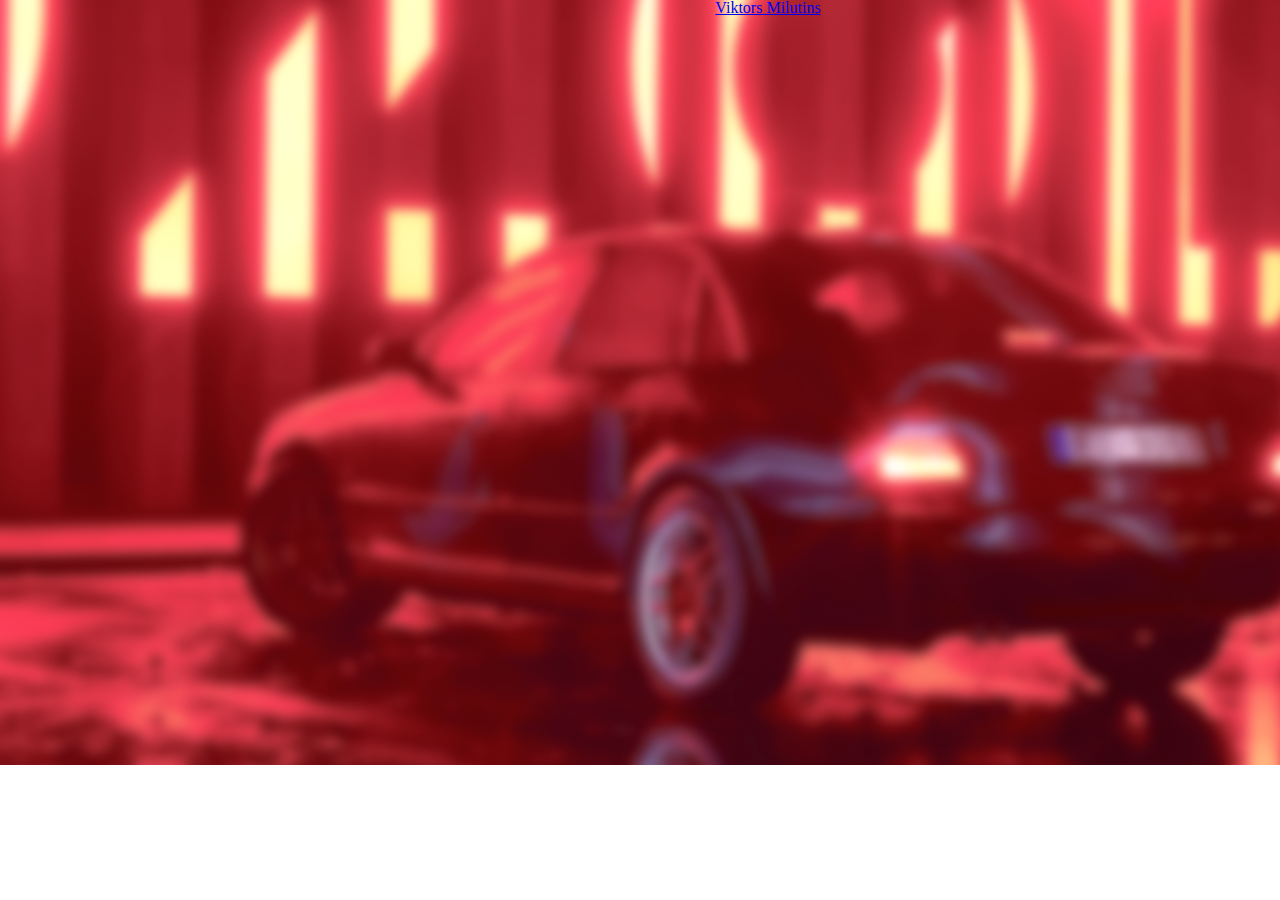
<file: index.html>
<!DOCTYPE html>
<html lang="en">
<head>
    <meta charset="UTF-8">
    <title>Title</title>
    <link rel="stylesheet" href="styles.css">
    <link rel="stylesheet" href="reset.css">
</head>
<body>
<div class="startscreen">
    <a href="home.html"><div>Viktors Milutins</div></a>
</div>
</body>
</html>
</file>
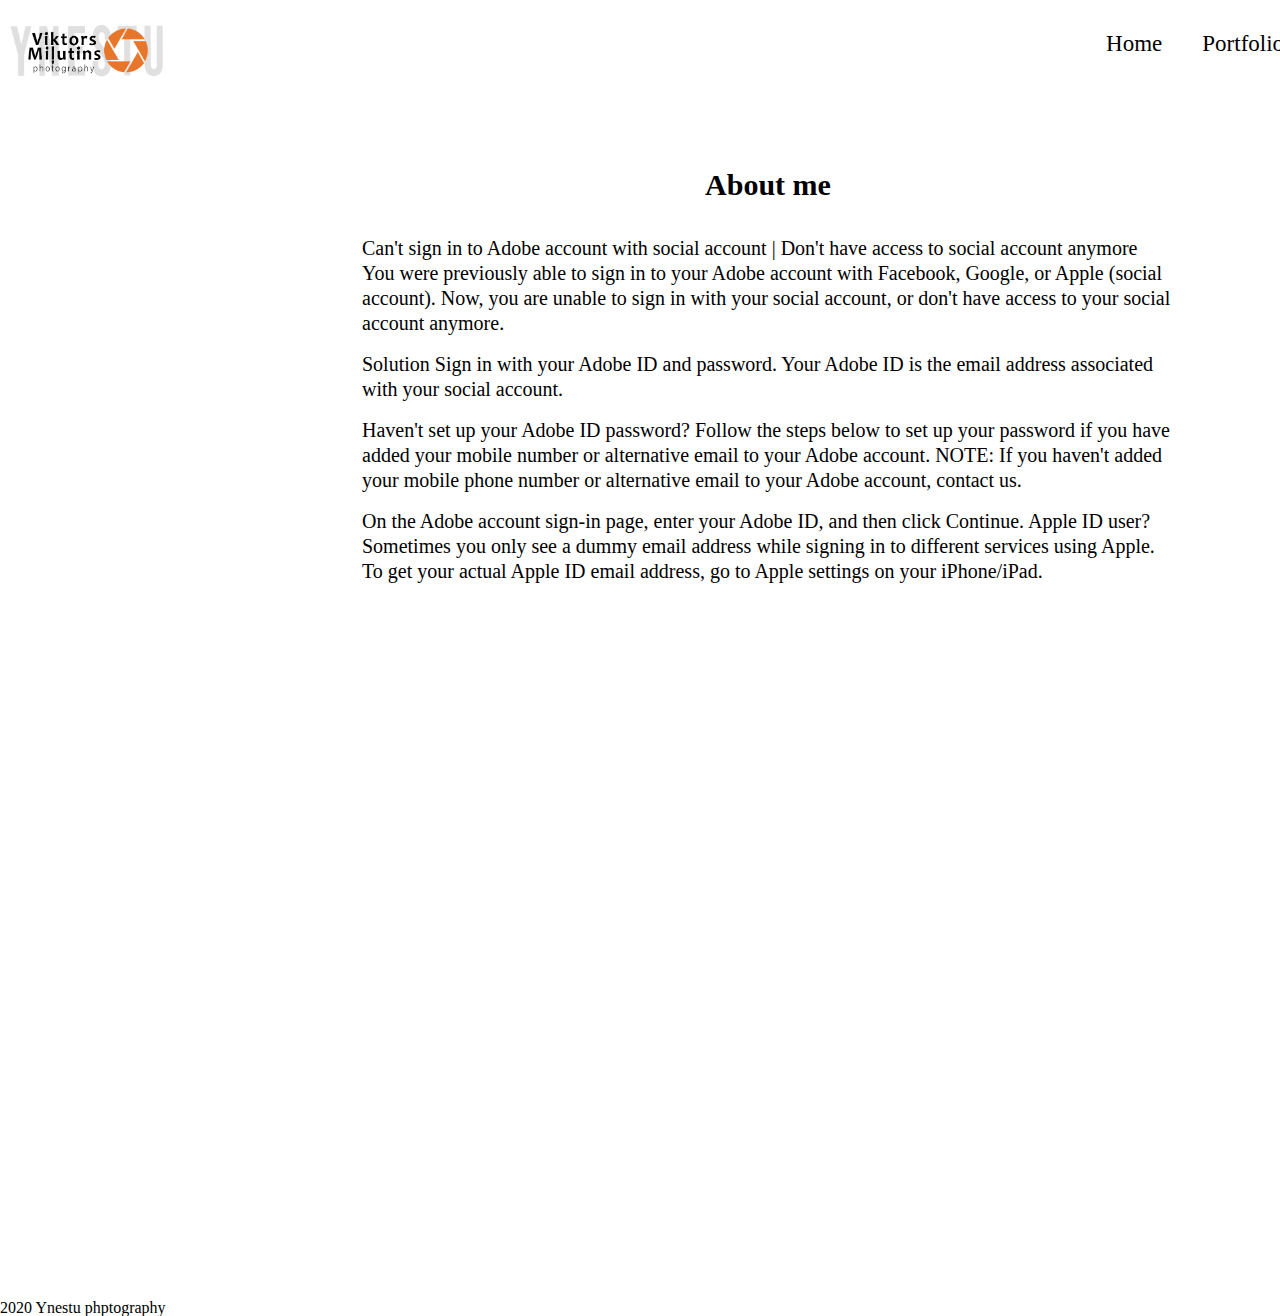
<file: about.html>
<!DOCTYPE html>
<html lang="en">
<head>
    <meta charset="UTF-8">
    <title>Title</title>
    <link rel="stylesheet" href="styles.css">
    <link rel="stylesheet" href="reset.css">
    <script src="java.js"></script>

</head>
<body>
<div class="mainbox">
    <div class="menu">

        <ul>
            <a href="index.html"><img src="images/logo.png" alt="" class="logo"></a>
            <li><a href="home.html">Home</a></li>

            <div class="dropdown">
                <button onclick="myFunction()" class="dropbtn">Portfolio</button>
                <div id="myDropdown" class="dropdown-content">
                    <a href="nature.html">Nature</a>
                    <a href="portrait.html">Portrait</a>
                    <a href="street.html">Street photography</a>
                    <a href="#">Video</a>
                </div>
            </div>

            <li><a href="about.html">About me</a></li>
            <li><a href="contact.html">Contact</a></li>
        </ul>


    </div>



    <div class="leftsideabout">

    </div>

    <div class="mainabout">

        <h1><b>About me</b></h1>

        <br>

        <p>
            Can't sign in to Adobe account with social account | Don't have access to social account anymore
            You were previously able to sign in to your Adobe account with Facebook, Google, or Apple (social account). Now, you are unable to sign in with your social account, or don't have access to your social account anymore.
        </p>
        <br>
        <p>
            Solution
            Sign in with your Adobe ID and password. Your Adobe ID is the email address associated with your social account.
        </p>
        <br>
        <p>
            Haven't set up your Adobe ID password? Follow the steps below to set up your password if you have added your mobile number or alternative email to your Adobe account.
            NOTE:
            If you haven't added your mobile phone number or alternative email to your Adobe account, contact us.
        </p>
        <br>
        <p>
            On the Adobe account sign-in page, enter your Adobe ID, and then click Continue.
            Apple ID user?
            Sometimes you only see a dummy email address while signing in to different services using Apple. To get your actual Apple ID email address, go to Apple settings on your iPhone/iPad.

        </p>
        <br>
    </div>

    <div class="rightsideabout">

    </div>
    <div class="footer">2020 Ynestu phptography</div>
</div>
</body>
</html>
</file>
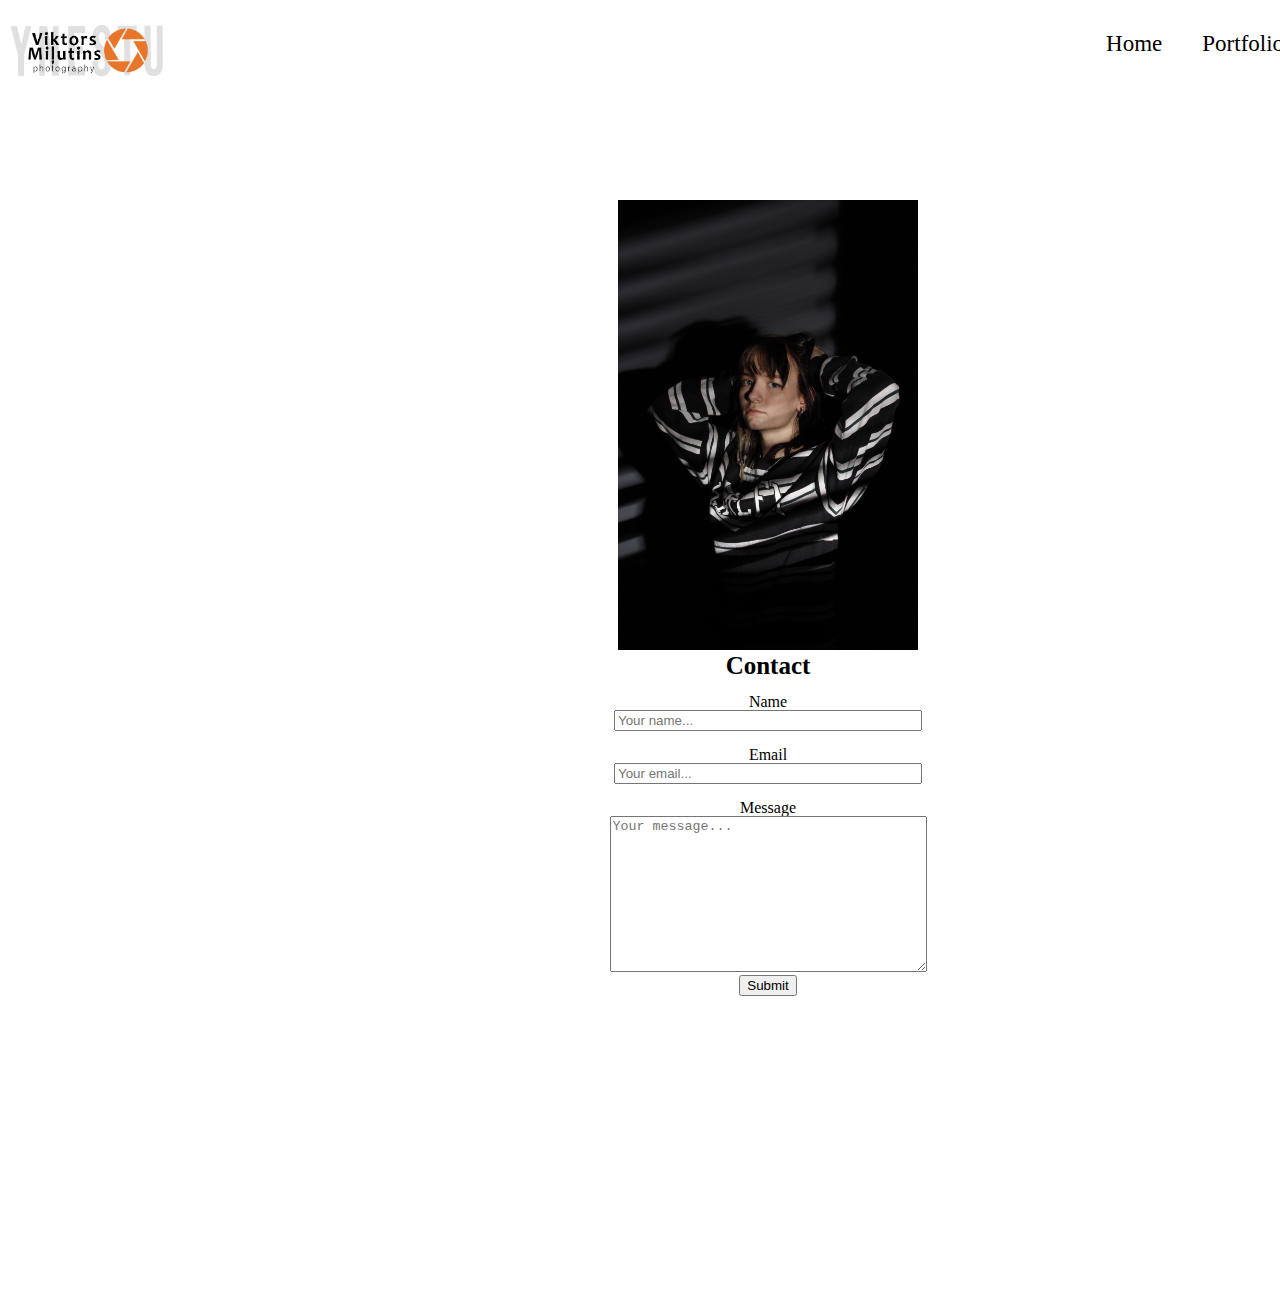
<file: contact.html>
<!DOCTYPE html>
<html lang="en" xmlns:row="http://www.w3.org/1999/xhtml">
<head>
    <meta charset="UTF-8">
    <title>Title</title>
    <link rel="stylesheet" href="styles.css">
    <link rel="stylesheet" href="reset.css">
    <script src="java.js"></script>
</head>
<body>
<div class="mainbox">
    <div class="menu">

        <ul>
            <a href="index.html"><img src="images/logo.png" alt="" class="logo"></a>
            <li><a href="home.html">Home</a></li>

            <div class="dropdown">
                <button onclick="myFunction()" class="dropbtn">Portfolio</button>
                <div id="myDropdown" class="dropdown-content">
                    <a href="nature.html">Nature</a>
                    <a href="portrait.html">Portrait</a>
                    <a href="street.html">Street photography</a>
                    <a href="#">Video</a>
                </div>
            </div>

            <li><a href="about.html">About me</a></li>
            <li><a href="contact.html">Contact</a></li>
        </ul>

    </div>
    <div class="leftside">

    </div>

    <div class="contactmain">

        <img src="images/portrait1.JPG" alt="">
        <br>
        <H1><b>Contact</b></H1>
        <br>
        <form action="">
            <label for="name">Name</label>
            <br>
            <input type="text" placeholder="Your name..." id="name" required>
            <br>
            <br>
            <label for="email">Email</label>
            <br>

            <input type="email" placeholder="Your email..." id="email" required>
            <br>
            <br>
            <label for="Message">Message</label>
            <br>
            <textarea name="message" id="message" placeholder="Your message..." rows="10" cols="37" required></textarea>
            <br>
            <input type="submit" value="Submit" id="submit">
        </form>
    </div>

    <div class="rightside">

    </div>

</div>
</body>
</html>
</file>
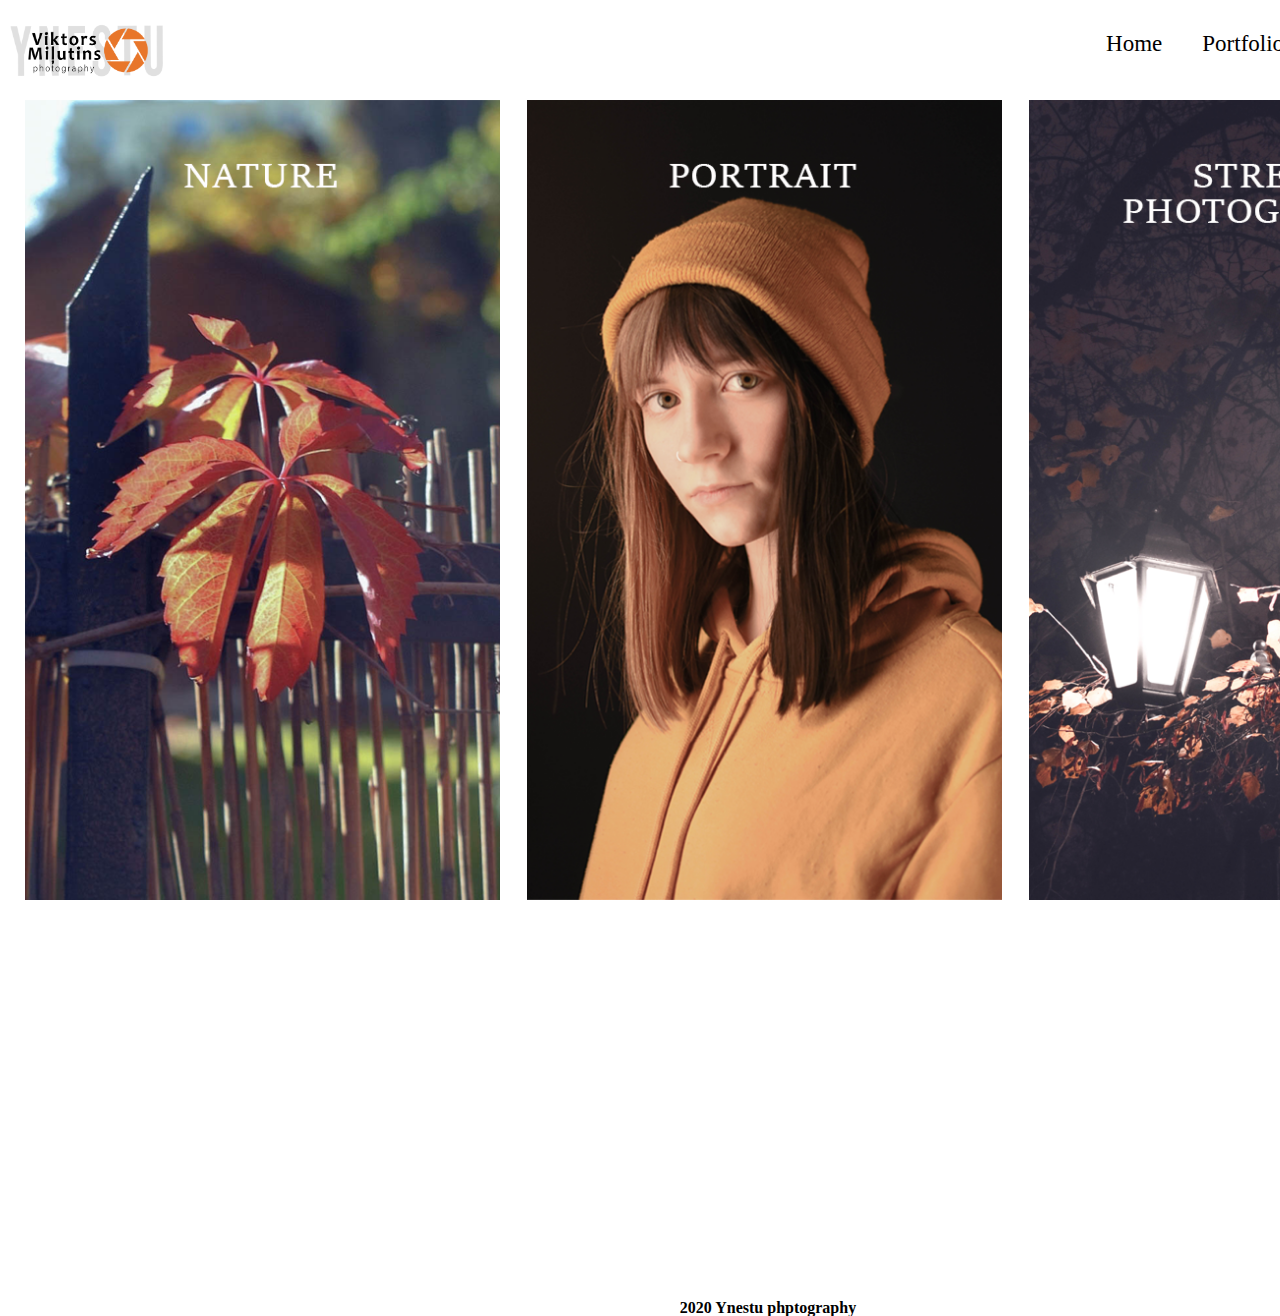
<file: home.html>
<!DOCTYPE html>
<html lang="en">
<head>
    <meta charset="UTF-8">
    <title>Title</title>
    <link rel="stylesheet" href="styles.css">
    <link rel="stylesheet" href="reset.css">
    <script src="java.js"></script>
</head>
<body>
<div class="mainbox">
    <div class="menu">

        <ul>
            <a href="index.html"><img src="images/logo.png" alt="" class="logo"></a>
            <li><a href="home.html">Home</a></li>

            <div class="dropdown">
                <button onclick="myFunction()" class="dropbtn">Portfolio</button>
                <div id="myDropdown" class="dropdown-content">
                    <a href="nature.html">Nature</a>
                    <a href="portrait.html">Portrait</a>
                    <a href="street.html">Street photography</a>
                    <a href="#">Video</a>
                </div>
            </div>

            <li><a href="about.html">About me</a></li>
            <li><a href="contact.html">Contact</a></li>
        </ul>

    </div>
    <div class="leftside">
        <a href="nature.html"><img src="images/1.png" alt=""></a>
    </div>

    <div class="main">
        <a href="portrait.html"><img src="images/2.png" alt=""></a>
    </div>

    <div class="rightside">
        <a href="street.html"><img src="images/3.png" alt=""></a>
    </div>

    <footer>
        <h2>2020 Ynestu phptography</h2>
    </footer>

</div>

</body>
</html>
</file>
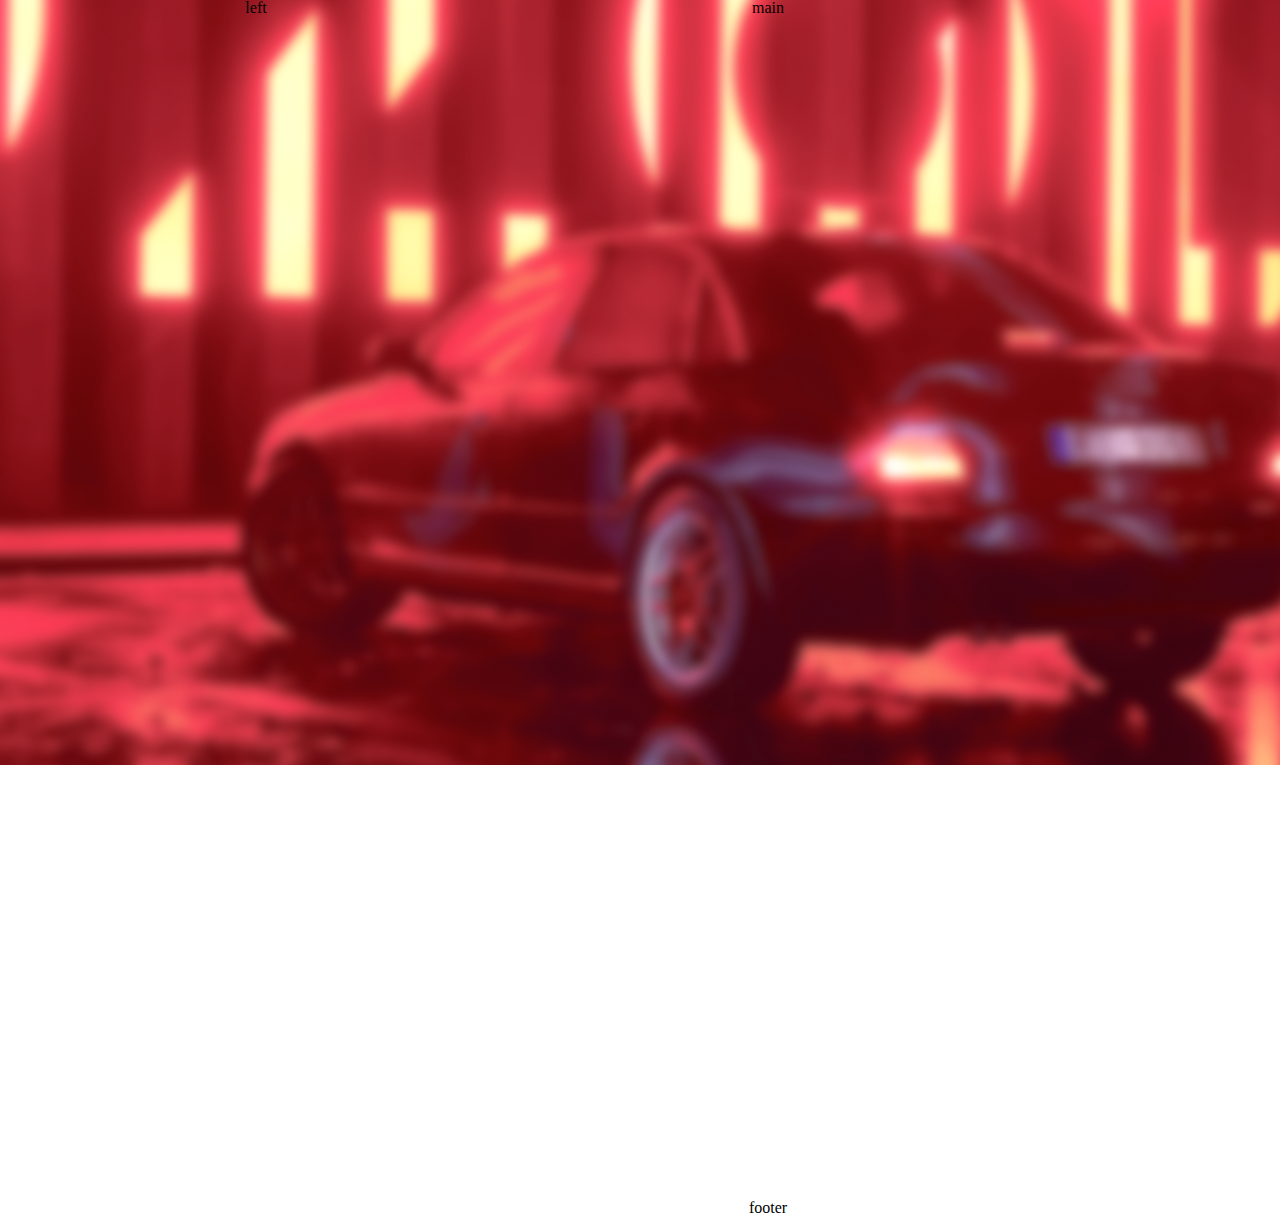
<file: start.html>
<!DOCTYPE html>
<html lang="en">
<head>
    <meta charset="UTF-8">
    <title>Title</title>
    <link rel="stylesheet" href="styles.css">
    <link rel="stylesheet" href="reset.css">
</head>
<body>
<div class="startscreen">

    <div class="leftside">left</div>
    <div class="main">main</div>
    <div class="rightside">rightside</div>
    <div class="footer">footer</div>
</div>
</body>
</html>
</file>
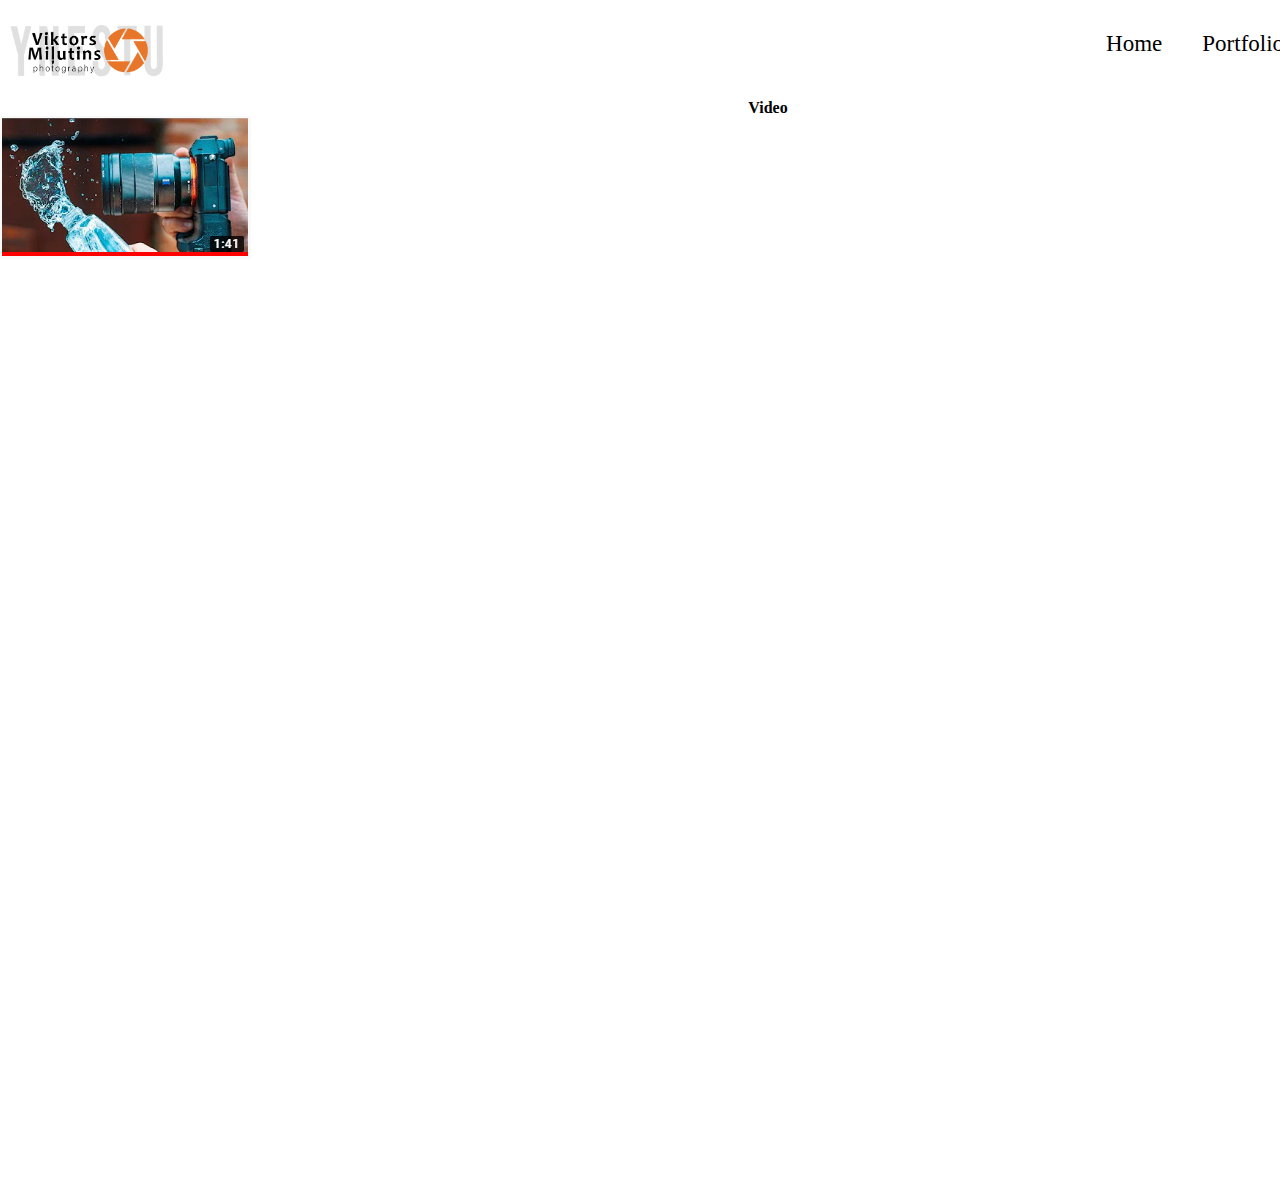
<file: video.html>
<!DOCTYPE html>
<html lang="en">
<head>
    <meta charset="UTF-8">
    <title>Title</title>
    <link rel="stylesheet" href="styles.css">
    <link rel="stylesheet" href="reset.css">
    <link rel="stylesheet" href="lightbox.min.css">
    <script src="lightbox-plus-jquery.min.js"></script>
    <script src="java.js"></script>
</head>
<body>
<div class="mainbox">
    <div class="menu">

        <ul>
            <a href="index.html"><img src="images/logo.png" alt="" class="logo"></a>
            <li><a href="home.html">Home</a></li>

            <div class="dropdown">
                <button onclick="myFunction()" class="dropbtn">Portfolio</button>
                <div id="myDropdown" class="dropdown-content">
                    <a href="nature.html">Nature</a>
                    <a href="portrait.html">Portrait</a>
                    <a href="street.html">Street photography</a>
                    <a href="video.html">Video</a>
                </div>
            </div>

            <li><a href="about.html">About me</a></li>
            <li><a href="contact.html">Contact</a></li>
        </ul>

    </div>


    <div class="videoleftside">

    </div>

    <div class="videomain">
        <h1><b>Video</b></h1>
        <a href="https://m.youtube.com/watch?v=ineZXLbL7s8&pbjreload=10"><img src="images/video.PNG" alt=""></a>

    </div>

    <div class="videorightside">

    </div>

</div>

</body>
</html>
</file>
<file: styles.css>
.mainbox{
    width: 1536px;
    height: 1200px;
    margin: 0 auto;
}

.menu{

    height: 100px;
    text-align: right;
}

.menu>ul>li{
    display:inline;
    padding: 15px;
    position: relative;
    top: 15px;
    font-family: Tahoma, serif;
    font-size: 23px;
    text-decoration: none;
}

.menu>ul>li>a{
    text-decoration: none;
    color: black;
}

.leftside{

    height: 1070px;
    width: 512px;
    float: left;
}


.main{

    width: 512px;
    height: 1070px;
    float: left;
}

.rightside{

     text-align: right;
     height: 1200px;
     width: 512px;
     float: left;
 }

.mainportrait{

    width: 720px;
    height: 1070px;
    float: left;
}

.leftsideportrait{

    height: 1200px;
    width: 408px;
    float: left;
}

.rightsideportrait{

    text-align: right;
    height: 1200px;
    width: 408px;
    float: left;
}

.mainportrait>a>img{
    padding-top: 10px;
    width: 720px;
    height: 1000px;
}

.logo{
    max-width: 160px;
    display: inline;
    position: relative;
    top: 15px;
    float: left;
    padding-left: 10px;
}

.leftside>a>img{

    max-width: 485px;
    display: block;
    height: 800px;
    padding-left: 25px;

}

.main>a>img{

    max-width: 485px;
    display: block;
    height: 800px;
    padding-left: 15px;

}

.rightside>a>img{

    max-width: 485px;
    display: block;
    height: 800px;
    padding-left: 5px;

}

footer{
    text-align: center;
}

footer>h2{
    text-align: center;
}

.startscreen{
    background-image: url("images/start.png");
    vertical-align: center;
    position: center;
    text-align: center;
    margin: 0 auto;
    width: 1536px;
    height: 765px;
}

.startscreen>a{
    padding-top: 300px;
}

.contact{
    resize: vertical;
    margin: 200px auto;
}

h1{
    text-align: center;
}

.startlogo{
    padding-top: 250px;
    max-width: 400px;
}

.contactmain{

    text-align: center;
    width: 512px;
    height: 1200px;
    float: left;
}

.contactmain>img{
    padding-top: 100px;
    max-width: 300px;
}

.contactmain>h1{
    font-size: 25px;
}

#email{
    width: 300px;
}

#name{
    width: 300px;
}

.mainabout>h1{
    font-size: 30px;
    padding-bottom: 20px;
}

.mainabout>p{
    line-height: 25px;
    font-size: 20px;
}

.mainabout{
    width: 812px;
    height: 1070px;
    float: left;
    padding-top: 70px;
}

.leftsideabout{
    height: 1070px;
    width: 362px;
    float: left;
}

.rightsideabout{
    text-align: right;
    height: 1200px;
    width: 362px;
    float: left;
}


.dropbtn{
    border: none;
    background:none;
    outline: none;
    font-size: 23px;
    font-family: Tahoma, serif;
}

.dropdown {
    display:inline-block;
    padding: 15px;
    position: relative;
    top: 15px;
    font-size: 20px;
    font-family: Tahoma, serif;

}

.dropdown-content {
    display: none;
    position: absolute;
    background-color: #f1f1f1;
}

.dropdown-content a {
    color: black;
    padding: 12px 16px;
    text-decoration: none;
    display: block;
}

.dropdown-content a:hover {background-color: #ddd}

.show {display:block;}

.streetleftside{

    height: 1200px;
    width: 162px;
    float: left;
}

.streetmain{

    width: 1212px;
    height: 1200px;
    float: left;
}

.streetrightside{

    text-align: right;
    height: 1200px;
    width: 162px;
    float: left;
}

.streetmain>img{
    width: 600px;
}

.natureleftside{

    height: 1200px;
    width: 162px;
    float: left;
}

.naturemain{

    width: 1212px;
    height: 1200px;
    float: left;
}

.naturerightside{

    text-align: right;
    height: 1200px;
    width: 162px;
    float: left;
}

.naturemain>img{
    width: 600px;
}
</file>
